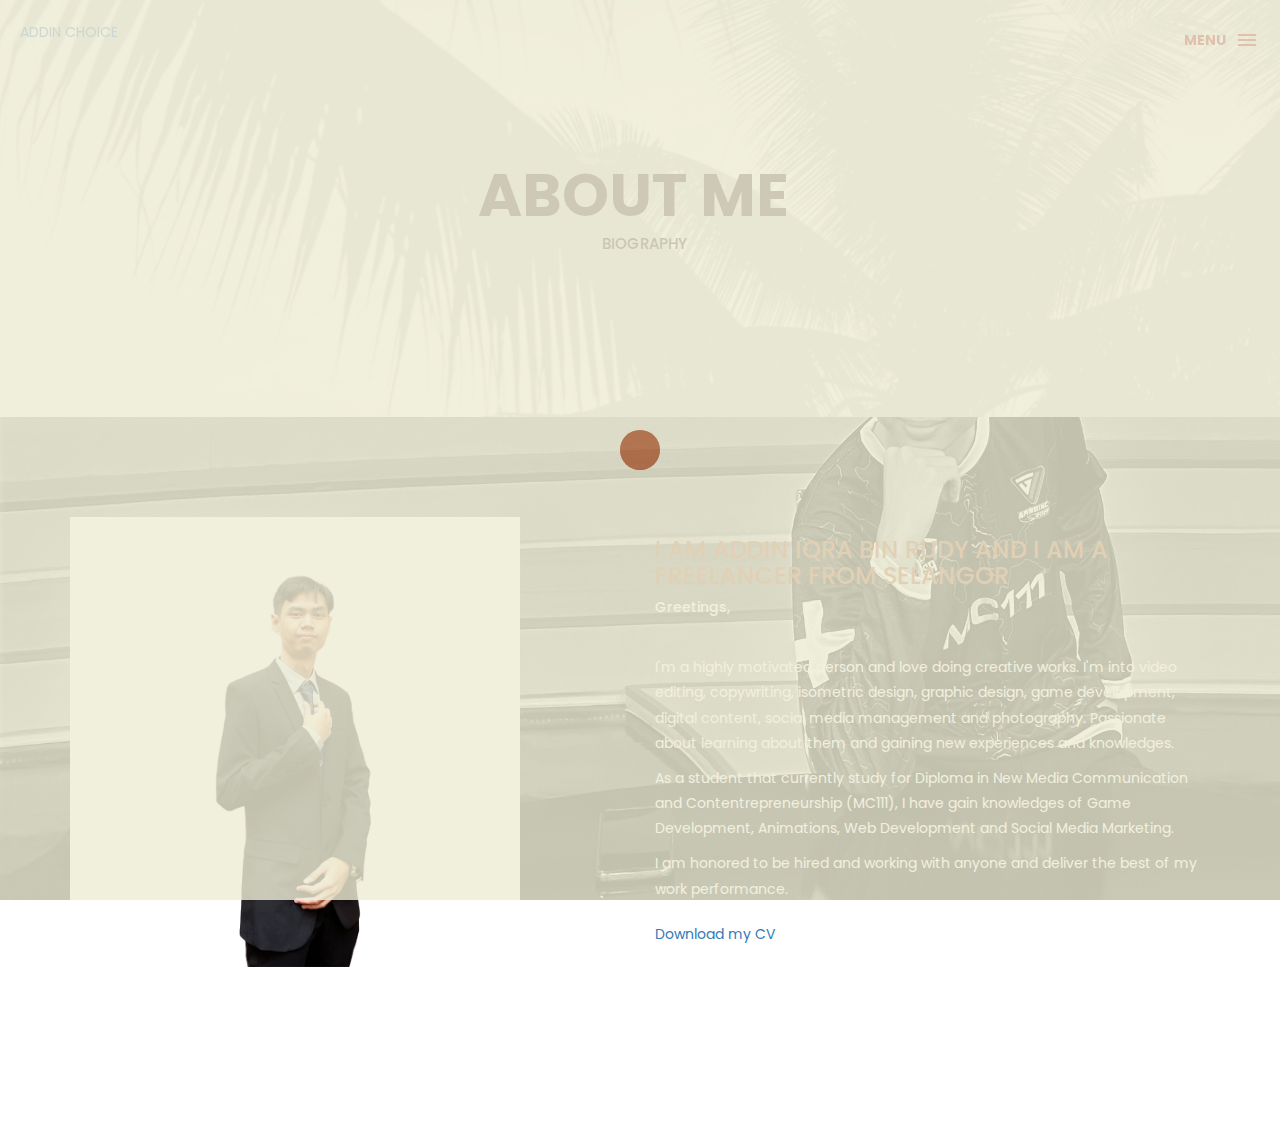
<file: about.html>
<!DOCTYPE html>
<html lang="en">

<head>
    <meta charset="utf-8">
    <meta http-equiv="X-UA-Compatible" content="IE=edge">
    <meta name="viewport" content="width=device-width, initial-scale=1">
    <!-- The above 3 meta tags *must* come first in the head; any other head content must come *after* these tags -->
    <title>Box personal portfolio Template</title>
    <link rel="icon" href="img/fav.png" type="image/x-icon">

    <!-- Bootstrap -->
    <link href="css/bootstrap.min.css" rel="stylesheet">
    <link href="ionicons/css/ionicons.min.css" rel="stylesheet">

    <!-- main css -->
    <link href="css/style.css" rel="stylesheet">


    <!-- modernizr -->
    <script src="js/modernizr.js"></script>

    <!-- HTML5 shim and Respond.js for IE8 support of HTML5 elements and media queries -->
    <!-- WARNING: Respond.js doesn't work if you view the page via file:// -->
    <!--[if lt IE 9]>
      <script src="https://oss.maxcdn.com/html5shiv/3.7.2/html5shiv.min.js"></script>
      <script src="https://oss.maxcdn.com/respond/1.4.2/respond.min.js"></script>
    <![endif]-->
</head>

<body>

    <!-- Preloader -->
    <div id="preloader">
        <div class="pre-container">
            <div class="spinner">
                <div class="double-bounce1"></div>
                <div class="double-bounce2"></div>
            </div>
        </div>
    </div>
    <!-- end Preloader -->

    <div class="container-fluid"> 
       <!-- box-header -->
        <header class="box-header">
            <div class="box-logo">
                <a href="index.html">ADDIN CHOICE</a>
            </div>
            <!-- box-nav -->
            <a class="box-primary-nav-trigger" href="#0">
                <span class="box-menu-text">Menu</span><span class="box-menu-icon"></span>
            </a>
        </header>
        <!-- end box-header -->
        
        <!-- nav -->
        <nav>
            <ul class="box-primary-nav">
                <li class="box-label">MENU</li>
                
                <li><a href="index.html">HOME</a></li>
                <li><a href="about.html">ABOUT</a> <i class="ion-ios-circle-filled color"></i></li>
                <li><a href="services.html">EXPERIENCE</a></li>
                <li><a href="portfolio.html">PORTFOLIO</a></li>
                <li><a href="contact.html">CONTACT ME</a></li>

                
          </ul>
        </nav>
        <!-- end nav -->  
    </div>
    
    <!-- Top bar -->
<div class="top-bar">
        <h1>ABOUT ME&nbsp;</h1>
        <p><a href="#">&nbsp;</a> BIOGRAPHY</p>
    </div>
    <!-- end Top bar -->
    
    <!-- Main container -->
    <div class="container main-container clearfix"> 
        <div class="col-md-6">
            <img src="addin.JPG" alt height="450px" width="450px"> 
      </div>
        <div class="col-md-6">
           <h3 class="uppercase">I AM ADDIN IQRA BIN RUDY AND I AM A FREELANCER FROM SELANGOR</h3>
           <h5>Greetings,</h5>
           <div class="h-30"></div>
            <p> I'm a highly motivated person and love doing creative works. I'm into video editing, copywriting, isometric design, graphic design, game development, digital content, social media management and photography. Passionate about learning about them and gaining new experiences and knowledges.</p>
			
			<p>As a student that currently study for Diploma in New Media Communication and Contentrepreneurship (MC111), I have gain knowledges of Game Development, Animations, Web Development and Social Media Marketing.</p>

            <p>I am honored to be hired and working with anyone and deliver the best of my work performance. </p>
            <div class="h-10"></div>
           
			<a href="Copy of Grey Clean CV Resume Photo (2).pdf">Download my CV</a>
           
			

        </div> 
</div>
    <!-- end Main container -->


    <!-- footer -->
    <footer>
        <div class="container-fluid">
            
        </div>
    </footer>
    <!-- end footer -->
    
    <!-- back to top -->
    <a href="#0" class="cd-top"><i class="ion-android-arrow-up"></i></a>
    <!-- end back to top -->



    <!-- jQuery -->
    <script src="js/jquery-2.1.1.js"></script>
    <!--  plugins -->
    <script src="js/bootstrap.min.js"></script>
    <script src="js/menu.js"></script>
    <script src="js/animated-headline.js"></script>
    <script src="js/isotope.pkgd.min.js"></script>


    <!--  custom script -->
    <script src="js/custom.js"></script>

</body>

</html>
</file>
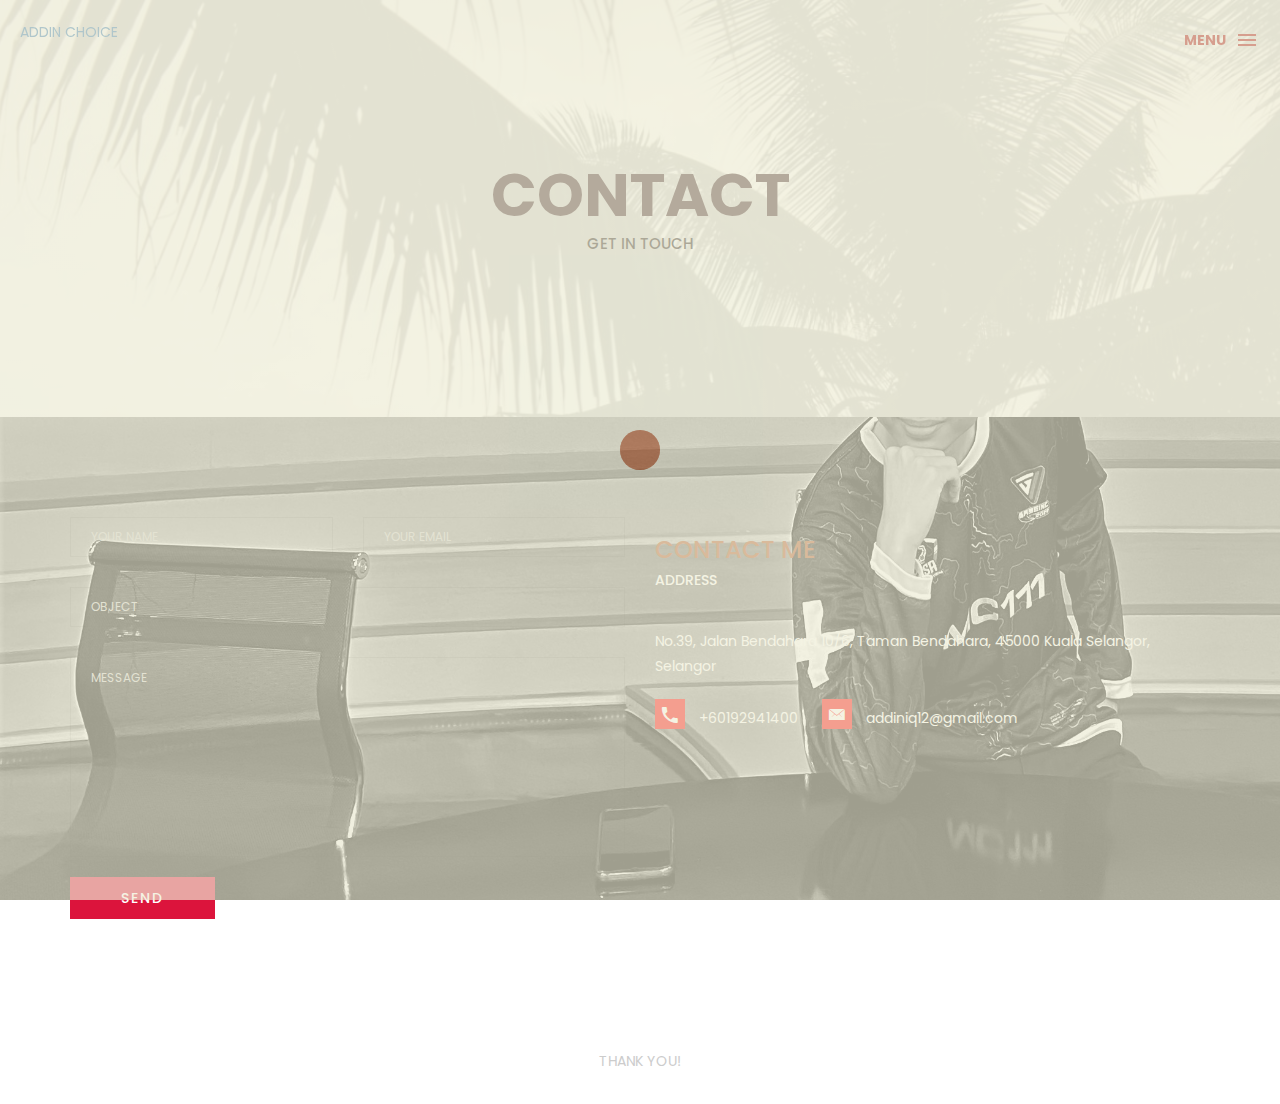
<file: contact.html>
<!DOCTYPE html>
<html lang="en">

<head>
    <meta charset="utf-8">
    <meta http-equiv="X-UA-Compatible" content="IE=edge">
    <meta name="viewport" content="width=device-width, initial-scale=1">
    <!-- The above 3 meta tags *must* come first in the head; any other head content must come *after* these tags -->
    <title>Box personal portfolio Template</title>

    <!-- Bootstrap -->
    <link href="css/bootstrap.min.css" rel="stylesheet">
    <link href="ionicons/css/ionicons.min.css" rel="stylesheet">
    <link rel="icon" href="img/fav.png" type="image/x-icon">

    <!-- main css -->
    <link href="css/style.css" rel="stylesheet">


    <!-- modernizr -->
    <script src="js/modernizr.js"></script>

    <!-- HTML5 shim and Respond.js for IE8 support of HTML5 elements and media queries -->
    <!-- WARNING: Respond.js doesn't work if you view the page via file:// -->
    <!--[if lt IE 9]>
      <script src="https://oss.maxcdn.com/html5shiv/3.7.2/html5shiv.min.js"></script>
      <script src="https://oss.maxcdn.com/respond/1.4.2/respond.min.js"></script>
    <![endif]-->
</head>

<body>

    <!-- Preloader -->
    <div id="preloader">
        <div class="pre-container">
            <div class="spinner">
                <div class="double-bounce1"></div>
                <div class="double-bounce2"></div>
            </div>
        </div>
    </div>
    <!-- end Preloader -->

    <div class="container-fluid">
        <!-- box-header -->
        <header class="box-header">
            <div class="box-logo">
                <a href="index.html">ADDIN CHOICE</a>
            </div>
            <!-- box-nav -->
            <a class="box-primary-nav-trigger" href="#0">
                <span class="box-menu-text">Menu</span><span class="box-menu-icon"></span>
            </a>
            <!-- box-primary-nav-trigger -->
        </header>
        <!-- end box-header -->

        <!-- nav -->
        <nav>
            <ul class="box-primary-nav">
                <li class="box-label">MENU</li>

                <li><a href="index.html">HOME</a></li>
                <li><a href="about.html">ABOUT</a></li>
                <li><a href="services.html">EXPERIENCE</a></li>
                <li><a href="portfolio.html">PORTFOLIO</a></li>
                <li><a href="contact.html">CONTACT ME</a> <i class="ion-ios-circle-filled color"></i></li>



                <li class="box-label">Follow me</li>

                <li class="box-social"><a href="https://www.facebook.com/addinimanjibrail.comel/"><i class="ion-social-facebook"></i></a> </li>
                <li class="box-social"><a href="https://www.instagram.com/addiniqra/"><i class="ion-social-instagram-outline"></i></a></li>
              
            </ul>
        </nav>
        <!-- end nav -->

    </div>

    <!-- top bar -->
    <div class="top-bar">
        <h1>contacT</h1>
        <p><a href="#"></a>  Get in Touch</p>
    </div>
    <!-- end top bar -->

    <!-- main-container -->
    <div class="container main-container">
        <div class="col-md-6">
            <form action="#" method="post">
                <div class="row">
                    <div class="col-md-6">
                        <div class="input-contact">
                            <input type="text" name="name">
                            <span>your name</span>
                        </div>
                    </div>
                    <div class="col-md-6">
                        <div class="input-contact">
                            <input type="text" name="email">
                            <span>your email</span>
                        </div>
                    </div>
                    <div class="col-md-12">
                        <div class="input-contact">
                            <input type="text" name="object">
                            <span>object</span>
                        </div>
                    </div>
                    <div class="col-md-12">
                        <div class="textarea-contact">
                            <textarea name="message"></textarea>
                            <span>message</span>
                        </div>
                    </div>
                    <div class="col-md-12">
                        <a href="mailto: addiniq12@gmail.com" class="btn btn-box">Send</a>
                    </div>
                </div>
            </form>
        </div>

        <div class="col-md-6">
            <h3 class="text-uppercase">contact me</h3>
            <h5>ADDRESS</h5>
            <div class="h-30"></div>
            <p>No.39,
			Jalan Bendahara 10/6, 
			Taman Bendahara, 
			45000 Kuala Selangor, 
			Selangor </p>
            <div class="contact-info">
                <p><i class="ion-android-call"></i> +60192941400</p>
                <p><i class="ion-ios-email"></i> addiniq12@gmail.com</p>
            </div>
        </div>


    </div>
    <!-- end main-container -->

    <!-- footer -->
    <footer>
        <div class="container-fluid">
            <p class="copyright"> THANK YOU!</p>
        </div>
    </footer>
    <!-- end footer -->

    <!-- back to top -->
    <a href="#0" class="cd-top"><i class="ion-android-arrow-up"></i></a>
    <!-- end back to top -->



    <!-- jQuery -->
    <script src="js/jquery-2.1.1.js"></script>
    <!--  plugins -->
    <script src="js/bootstrap.min.js"></script>
    <script src="js/menu.js"></script>
    <script src="js/animated-headline.js"></script>
    <script src="js/isotope.pkgd.min.js"></script>


    <!--  custom script -->
    <script src="js/custom.js"></script>

</body>

</html>
</file>
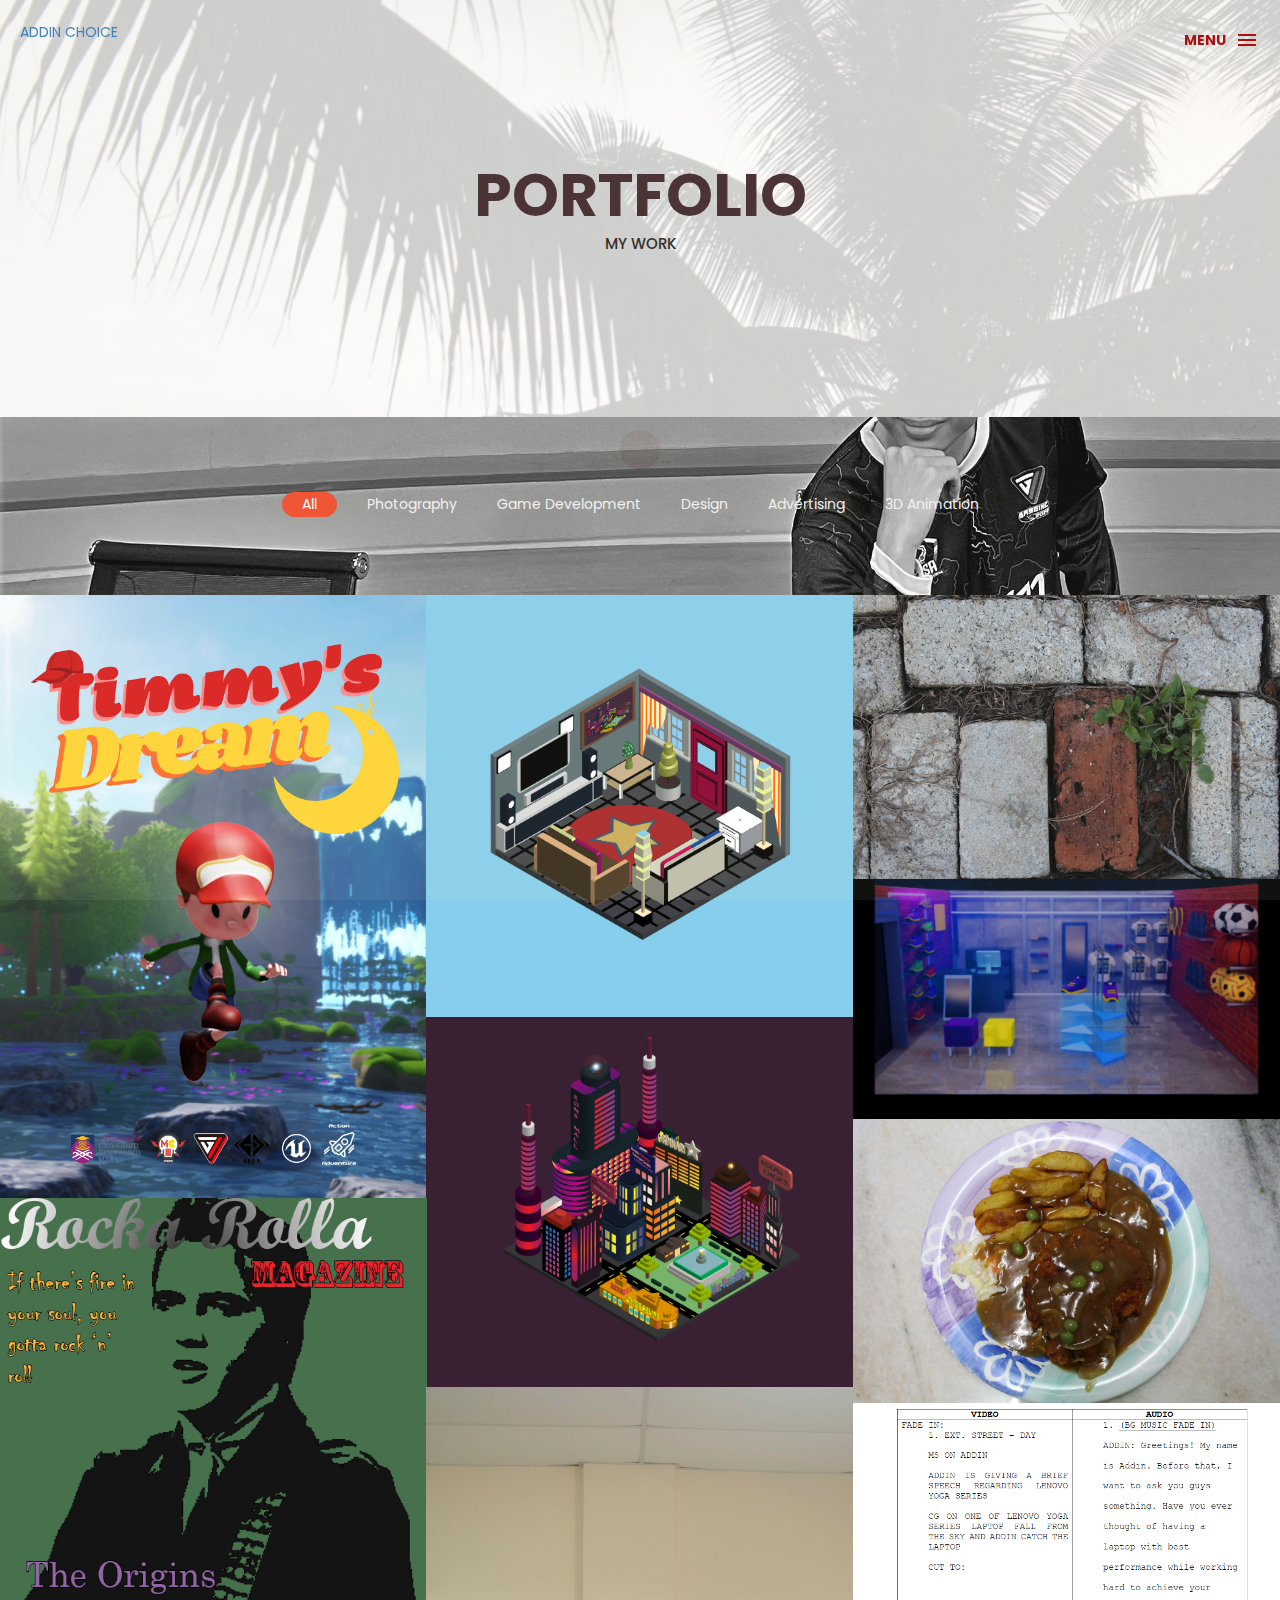
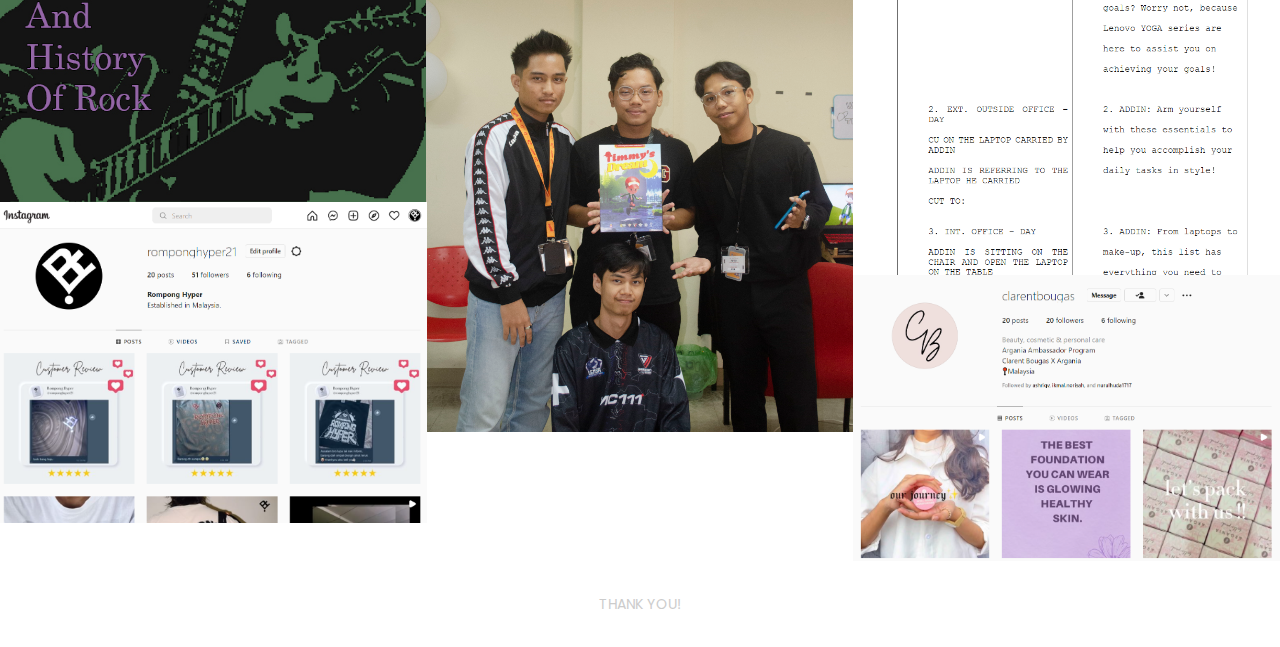
<file: portfolio.html>
<!DOCTYPE html>
<html lang="en">

<head>
    <meta charset="utf-8">
    <meta http-equiv="X-UA-Compatible" content="IE=edge">
    <meta name="viewport" content="width=device-width, initial-scale=1">
    <!-- The above 3 meta tags *must* come first in the head; any other head content must come *after* these tags -->
    <title>Box personal portfolio Template</title>
    <link rel="icon" href="img/fav.png" type="image/x-icon">

    <!-- Bootstrap -->
    <link href="css/bootstrap.min.css" rel="stylesheet">
    <link href="ionicons/css/ionicons.min.css" rel="stylesheet">

    <!-- main css -->
    <link href="css/style.css" rel="stylesheet">


    <!-- modernizr -->
    <script src="js/modernizr.js"></script>

    <!-- HTML5 shim and Respond.js for IE8 support of HTML5 elements and media queries -->
    <!-- WARNING: Respond.js doesn't work if you view the page via file:// -->
    <!--[if lt IE 9]>
      <script src="https://oss.maxcdn.com/html5shiv/3.7.2/html5shiv.min.js"></script>
      <script src="https://oss.maxcdn.com/respond/1.4.2/respond.min.js"></script>
    <![endif]-->
</head>

<body>

    <!-- Preloader -->
    <div id="preloader">
        <div class="pre-container">
            <div class="spinner">
                <div class="double-bounce1"></div>
                <div class="double-bounce2"></div>
            </div>
        </div>
    </div>
    <!-- end Preloader -->

    <div class="container-fluid">
        <!-- box-header -->
        <header class="box-header">
            <div class="box-logo">
                <a href="index.html">ADDIN CHOICE</a>
            </div>
            <!-- box-nav -->
            <a class="box-primary-nav-trigger" href="#0">
                <span class="box-menu-text">Menu</span><span class="box-menu-icon"></span>
            </a>
        </header>
        <!-- end box-header -->

        <!-- nav -->
        <nav>
            <ul class="box-primary-nav">
                <li class="box-label">MENU</li>

                <li><a href="index.html">HOME</a></li>
                <li><a href="about.html">ABOUT</a></li>
                <li><a href="services.html">EXPERIENCE</a></li>
                <li><a href="portfolio.html">PORTFOLIO</a> <i class="ion-ios-circle-filled color"></i></li>
                <li><a href="contact.html">CONTACT ME</a></li>

                <li class="box-label">Follow me</li>

                <li class="box-social"><a href="https://www.facebook.com/addinimanjibrail.comel/"><i class="ion-social-facebook"></i></a></li>
                <li class="box-social"><a href="https://www.instagram.com/addiniqra/"><i class="ion-social-instagram-outline"></i></a></li>
              
            </ul>
        </nav>
        <!-- end nav -->
    </div>

    <!-- top bar -->
    <div class="top-bar">
        <h1>portfolio</h1>
        <p><a href="#">My Work</a> </p>
    </div>
    <!-- end top bar -->

    <!-- main container -->
    <div class="main-container portfolio-inner clearfix">
        <!-- portfolio div -->
        <div class="portfolio-div">
            <div class="portfolio">
                <!-- portfolio_filter -->
                <div class="categories-grid wow fadeInLeft">
                    <nav class="categories text-center">
                        <ul class="portfolio_filter">
                            <li><a href="" class="active" data-filter="*">All</a></li>
                            <li><a href="" data-filter=".photography">Photography</a></li>
                            <li><a href="" data-filter=".logo">Game Development</a></li>
                            <li><a href="" data-filter=".graphics">Design</a></li>
                            <li><a href="" data-filter=".ads">Advertising</a></li>
                            <li><a href="" data-filter=".fashion">3D Animation</a></li>
                        </ul>
                    </nav>
                </div>
                <!-- portfolio_filter -->

                <!-- portfolio_container -->
                <div class="no-padding portfolio_container clearfix">
                    <!-- single work -->
                    <div class="col-md-4 col-sm-6 logo">
                        <a href="Timmy's Dream.mp4" class="portfolio_item">
                            <img src="Timmy's.jpg" alt="image" class="img-responsive" />
                            <div class="portfolio_item_hover">
                                <div class="portfolio-border clearfix">
                                    <div class="item_info">
                                        <span>I'm part of 4Dev team game development and we have developed a game called Timmy's Dream and were nominated as one of Top 5 Best Game Trailer. Click to check the trailer.</span>
                                        <em>Game Development </em>
                                    </div>
                                </div>
                            </div>
                        </a>
                    </div>
                    <!-- end single work -->

                    <!-- single work -->
                    <div class="col-md-4 col-sm-6 graphics">
                        <a href="Addin Iqra Bin Rudy (2020497452) - Isometric Design (LIVING ROOM).jpg" class="portfolio_item">
                            <img src="Addin Iqra Bin Rudy (2020497452) - Isometric Design (LIVING ROOM).jpg" alt="image" class="img-responsive" />
                            <div class="portfolio_item_hover">
                                <div class="portfolio-border clearfix">
                                    <div class="item_info">
                                        <span>One of my Isometric Design for my COM153's assignment. Click for bigger view. </span>
                                        <em>Graphics</em>
                                    </div>
                                </div>
                            </div>
                        </a>
                    </div>
                    <!-- end single work -->

                    <!-- single work -->
                    <div class="col-md-4 col-sm-12 photography">
                        <a href="COM156 INDIVIDUAL PROJECT - PHOTOGRAPHY VIRTUAL SHOWCASE.pdf" class="portfolio_item">
                            <img src="Rule of Thirds 2.CR2 (1).jpg" alt="image" class="img-responsive" />
                            <div class="portfolio_item_hover">
                                <div class="portfolio-border clearfix">
                                    <div class="item_info">
                                        <span>I took this photo for COM156's assignment and called it "The Loss of the Green" and got chosen to be showcased in FKPM KAG Virtual Showcase. Click to check the description of this photo essay.</span>
                                        <em>Photography</em>
                                    </div>
                                </div>
                            </div>
                        </a>
                    </div>
                    <!-- end single work -->

                    <!-- single work -->
                    <div class="col-md-4 col-sm-6 fashion ads">
                        <a href="Untitled.mp4" class="portfolio_item">
                            <img src="Green Colorful Blocks Food and Restaurant Website - Website - Google Chrome 7_1_2022 10_00_13 AM.png" alt="image" class="img-responsive" />
                            <div class="portfolio_item_hover">
                                <div class="portfolio-border clearfix">
                                    <div class="item_info">
                                        <span>An animation work made by me and my team for our NMC201's assignment which is to make a video advertisement about our products. Click to watch our Animation Production. </span>
                                        <em>3D Animation/ Ads</em>
                                    </div>
                                </div>
                            </div>
                        </a>
                    </div>
                    <!-- end single work -->

                    <!-- single work -->
                    <div class="col-md-4 col-sm-6 graphics">
                        <a href="Addin Iqra bin Rudy(2020497452) - Isometric Design.jpg"   class="portfolio_item">
                            <img src="Addin Iqra bin Rudy(2020497452) - Isometric Design.jpg" alt="image" class="img-responsive" />
                            <div class="portfolio_item_hover">
                                <div class="portfolio-border clearfix">
                                    <div class="item_info">
                                        <span>One of my isometric design that got turned into a poster of my other isometric design work. Click for bigger view. </span>
                                        <em>Graphics</em>
                                    </div>
                                </div>
                            </div>
                        </a>
                    </div>
                    <!-- end single work -->

                    <!-- single work -->
                    <div class="col-md-4 col-sm-12 photography ads">
                        <a href="IMG_0044.JPG" class="portfolio_item">
                            <img src="IMG_0044.JPG" alt="image" class="img-responsive" />
                            <div class="portfolio_item_hover">
                                <div class="portfolio-border clearfix">
                                    <div class="item_info">
                                        <span>One of photo I took for Food Review which is part of NMC251's assignment. So tasty! Click for bigger view.
										</span> <em> Photography/Ads </em> </div>
                                </div>
                            </div>
                        </a>
                    </div>
                    <!-- end single work -->

                    <!-- single work -->
                    <div class="col-md-4 col-sm-6 graphics">
                        <a href="COM153 - Magazine Rocka Rolla2.pdf" class="portfolio_item">
                            <img src="COM153 - Magazine Rocka Rolla.jpg" alt="image" class="img-responsive" />
                            <div class="portfolio_item_hover">
                                <div class="portfolio-border clearfix">
                                    <div class="item_info">
                                        <span>One of my assignment for COM153 which is to design a magazine. Click to read the magazine.</span>
                                        <em>Graphics</em>
                                    </div>
                                </div>
                            </div>
                        </a>
                    </div>
                    <!-- end single work -->

                    <!-- single work -->
                    <div class="col-md-4 col-sm-6 logo photography">
                        <a href="IMG_4283.MOV" class="portfolio_item">
                            <img src="IMG_9012.JPG" alt="image" class="img-responsive" />
                            <div class="portfolio_item_hover">
                                <div class="portfolio-border clearfix">
                                    <div class="item_info">
                                        <span>Me and my team, 4Dev. Together, we developed a game called Timmy's Dream and it was a great experience we gained during the development and GameInc22.</span>
                                        <em>Game Development/Photography</em>
                                    </div>
                                </div>
                            </div>
                        </a>
                    </div>
                    <!-- end single work -->

                    <!-- single work -->
                    <div class="col-md-4 col-sm-6 ads">
                        <a href="NMC 151 ADDIN IQRA - SCRIPT WRITING.pdf" class="portfolio_item">
                            <img src="NMC 151 ADDIN IQRA - SCRIPT WRITING.pdf - Foxit Reader 7_30_2022 12_03_53 PM (2).png" alt="image" class="img-responsive" />
                            <div class="portfolio_item_hover">
                                <div class="portfolio-border clearfix">
                                    <div class="item_info">
                                        <span> My script writing that was made for my NMC151's assessment. Click to read the script writing. </span>
                                        <em>Ads</em>
                                    </div>
                                </div>
                            </div>
                        </a>
                    </div>
                    <!-- end single work -->
				
					<!-- single work -->
                    <div class="col-sm-6 ads col-md-4 ads">
                        <a href="https://www.instagram.com/romponghyper21/" class="portfolio_item">
                            <img src="Rompong Hyper (@romponghyper21) • Instagram photos and videos - Google Chrome 8_5_2022 6_11_15 PM (2).png" alt="image" class="img-responsive" />
                            <div class="portfolio_item_hover">
                                <div class="portfolio-border clearfix">
                                    <div class="item_info">
                                        <span> I'm Social Media Manager for RompongHyper21 which is part of COM205's assignment. Click to see the pages.  </span>
                                        <em>Ads</em>
                                    </div>
                                </div>
                            </div>
                        </a>
                    </div>
                    <!-- end single work -->
					
					<!-- single work -->
                    <div class="col-sm-6 ads col-md-4 ads">
                        <a href="https://www.instagram.com/clarentbougas/" class="portfolio_item">
                            <img src="@clarentbougas • Instagram photos and videos - Google Chrome 8_5_2022 8_08_51 PM (2).png" alt="image" class="img-responsive" />
                            <div class="portfolio_item_hover">
                                <div class="portfolio-border clearfix">
                                    <div class="item_info">
                                        <span> I'm Content Creator for Clarent Bougas as part of NMC251's assignment in collaboration with Argania Ambassador Program. Click to see the pages.  </span>
                                        <em>Ads</em>
                                    </div>
                                </div>
                            </div>
                        </a>
                    </div>
                    <!-- end single work -->
					
                </div>
                <!-- end portfolio_container -->
            </div>
            <!-- portfolio -->
        </div>
        <!-- end portfolio div -->
    </div>
    <!-- end main container -->


    <!-- footer -->
    <footer>
        <div class="container-fluid">
            <p class="copyright"> THANK YOU!</p>
        </div>
    </footer>
    <!-- end footer -->

    <!-- back to top -->
    <a href="#0" class="cd-top"><i class="ion-android-arrow-up"></i></a>
    <!-- end back to top -->




    <!-- jQuery -->
    <script src="js/jquery-2.1.1.js"></script>
    <!--  plugins -->
    <script src="js/bootstrap.min.js"></script>
    <script src="js/menu.js"></script>
    <script src="js/animated-headline.js"></script>
    <script src="js/isotope.pkgd.min.js"></script>


    <!--  custom script -->
    <script src="js/custom.js"></script>

</body>

</html>
</file>
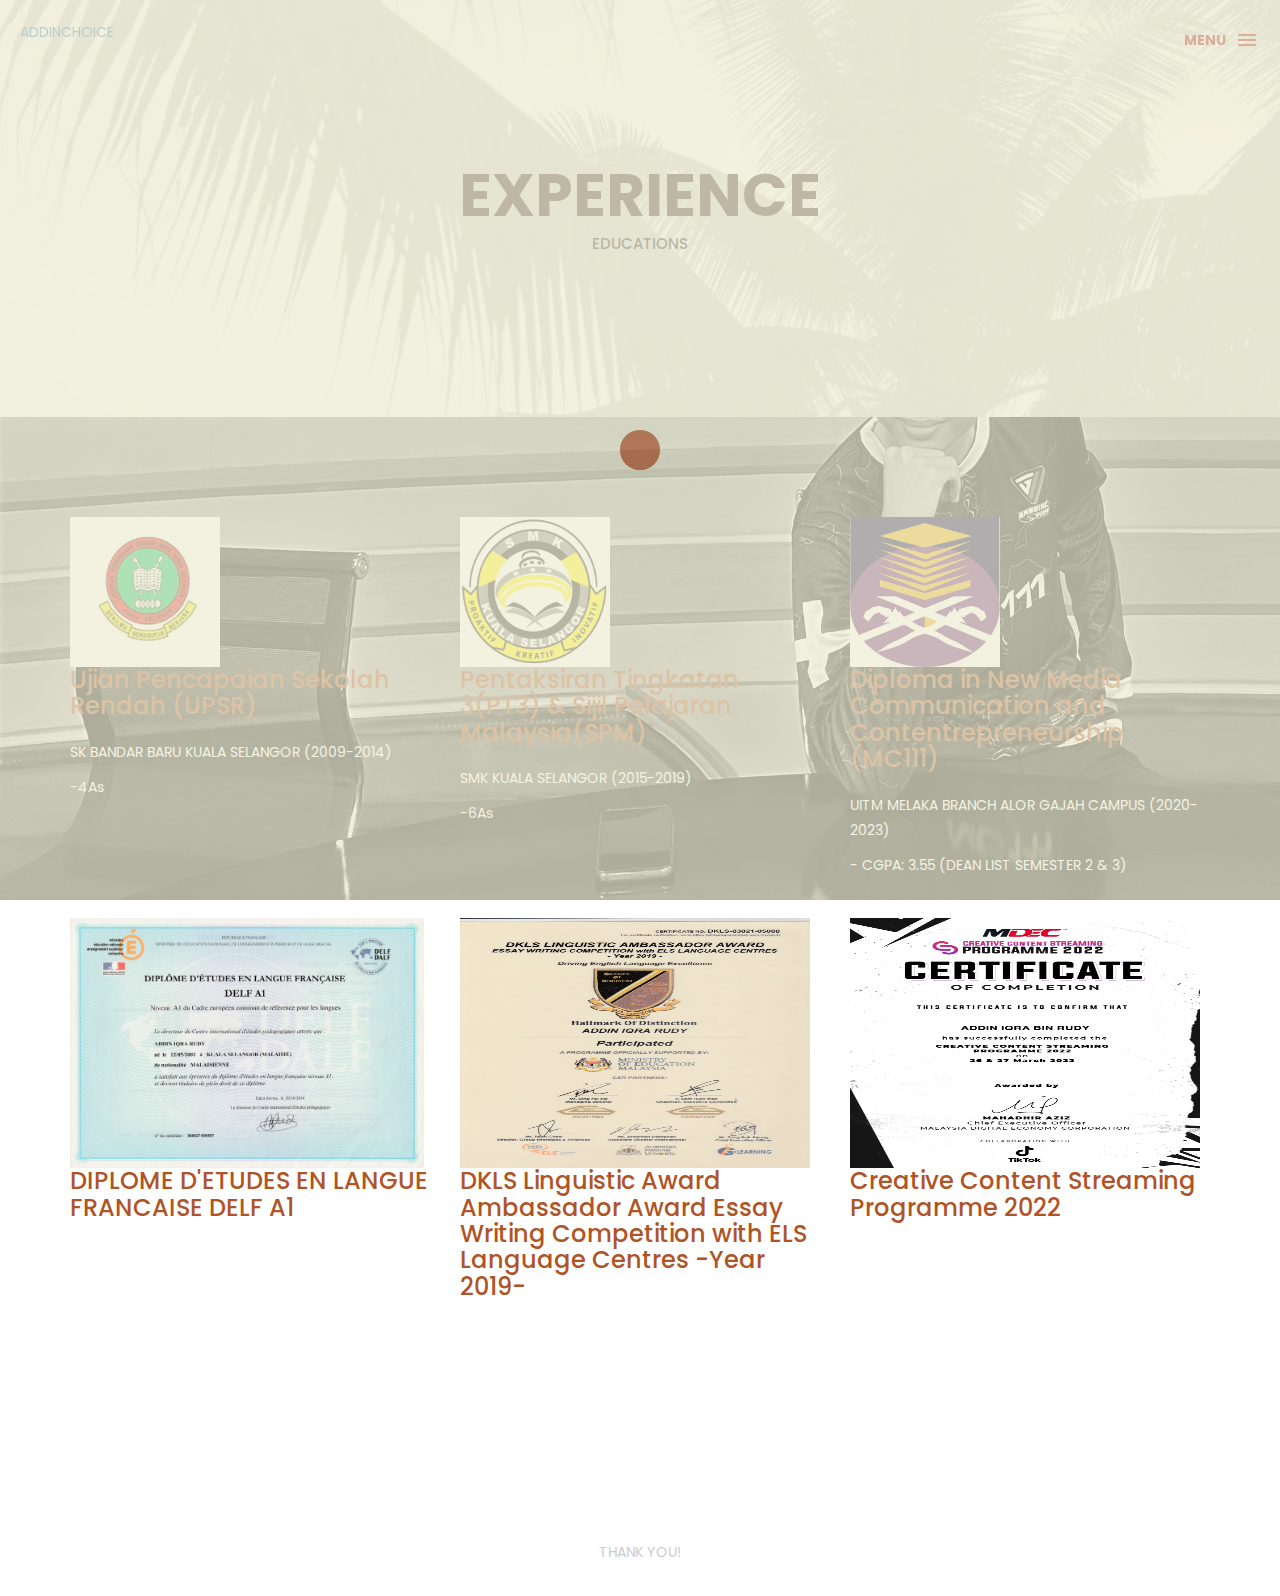
<file: services.html>
<!DOCTYPE html>
<html lang="en">

<head>
    <meta charset="utf-8">
    <meta http-equiv="X-UA-Compatible" content="IE=edge">
    <meta name="viewport" content="width=device-width, initial-scale=1">
    <!-- The above 3 meta tags *must* come first in the head; any other head content must come *after* these tags -->
    <title>Box personal portfolio Template</title>
    <link rel="icon" href="img/fav.png" type="image/x-icon">

    <!-- Bootstrap -->
    <link href="css/bootstrap.min.css" rel="stylesheet">
    <link href="ionicons/css/ionicons.min.css" rel="stylesheet">

    <!-- main css -->
    <link href="css/style.css" rel="stylesheet">


    <!-- modernizr -->
    <script src="js/modernizr.js"></script>

    <!-- HTML5 shim and Respond.js for IE8 support of HTML5 elements and media queries -->
    <!-- WARNING: Respond.js doesn't work if you view the page via file:// -->
    <!--[if lt IE 9]>
      <script src="https://oss.maxcdn.com/html5shiv/3.7.2/html5shiv.min.js"></script>
      <script src="https://oss.maxcdn.com/respond/1.4.2/respond.min.js"></script>
    <![endif]-->
</head>

<body>

    <!-- Preloader -->
    <div id="preloader">
        <div class="pre-container">
            <div class="spinner">
                <div class="double-bounce1"></div>
                <div class="double-bounce2"></div>
            </div>
        </div>
    </div>
    <!-- end Preloader -->

    <div class="container-fluid">
        <!-- box header -->
        <header class="box-header">
            <div class="box-logo">
                <a href="index.html">ADDINCHOICE</a>
            </div>
            <!-- box-nav -->
            <a class="box-primary-nav-trigger" href="#0">
                <span class="box-menu-text">Menu</span><span class="box-menu-icon"></span>
            </a>
            <!-- box-primary-nav-trigger -->
        </header>
        <!-- end box header -->

        <!-- nav -->
        <nav>
            <ul class="box-primary-nav">
                <li class="box-label">MENU</li>

                <li><a href="index.html">HOME</a></li>
                <li><a href="about.html">ABOUT</a></li>
                <li><a href="services.html">EXPERIENCE</a> <i class="ion-ios-circle-filled color"></i></li>
                <li><a href="portfolio.html">PORTFOLIO</a></li>
                <li><a href="contact.html">CONTACT ME</a></li>



                <li class="box-label">Follow me</li>

                <li class="box-social"><a href="https://www.facebook.com/addinimanjibrail.comel/"><i class="ion-social-facebook"></i></a></li>
                <li class="box-social"><a href="https://www.instagram.com/addiniqra/"><i class="ion-social-instagram-outline"></i></a></li>
               
            </ul>
        </nav>
        <!-- end nav -->
    </div>

    <!-- top bar -->
    <div class="top-bar">
        <h1>EXPERIENCE</h1>
        <p>EDUCATIONS</p>
    </div>
    <!-- end top bar -->

    <div class="container main-container">
        <div class="clearfix">

            <!-- service-box -->
            <div class="col-md-4 service-box">
                <img src="12801688_10153210350416362_682039433052031687_n.jpg" alt height="150px" width="150px">
              <h3>Ujian Pencapaian Sekolah Rendah (UPSR)</h3>
                <div class="h-10"></div>
              <p>SK BANDAR BARU KUALA SELANGOR (2009-2014) </p>
                <p>-4As&nbsp;</p>
            </div>
            <!-- end service-box -->

            <!-- service-box -->
            <div class="col-md-4 service-box">
                <img src="as2.jpg" alt height="150px" width="150px">
                <h3>Pentaksiran Tingkatan 3(PT3) &amp; Sijil Pelajaran Malaysia(SPM)</h3>
                <div class="h-10"></div>
              <p>SMK KUALA SELANGOR (2015-2019) </p>
                <p>-6As&nbsp;</p>
            </div>
            <!-- end service-box -->

            <!-- service-box -->
            <div class="col-md-4  service-box">
                <img src="184358_186219344749993_6336367_n.jpg" alt height="150px" width="150px">
                <h3>Diploma in New Media Communication and Contentrepreneurship (MC111)</h3>
                <div class="h-10"></div>
              <p>UITM MELAKA BRANCH ALOR GAJAH CAMPUS (2020-2023) </p>
                <p>- CGPA: 3.55 (DEAN LIST SEMESTER 2 &amp; 3)&nbsp;</p>
            </div>
            <!-- end service-box -->

            <!-- service-box -->
            <div class="col-md-4  service-box">
                <img src="IMG_20201006_0033_page-0001 (2).jpg" alt height="250px" width="354px">
                <h3>DIPLOME D'ETUDES EN LANGUE FRANCAISE DELF A1</h3>
                <div class="h-10"></div>
                <p>-Took at SMK Kuala Selangor (2015-2016)&nbsp; </p>
				
            </div>
            <!-- end service-box -->

            <!-- service-box -->
            <div class="col-md-4  service-box">
                <img src="IMG_20201006_0035_page-0001.jpg" alt height="250px" width="350px">
                <h3>DKLS Linguistic Award Ambassador Award Essay Writing Competition with ELS Language Centres -Year 2019- &nbsp; &nbsp;</h3>
                <div class="h-10"></div>
                <p>-Participant and also reached Top 20 in ranking&nbsp; &nbsp;(2019)&nbsp; </p>
            </div>
            <!-- end service-box -->

            <!-- service-box -->
            <div class="col-md-4  service-box">
                <img src="ADDIN IQRA BIN RUDY_page-0001.jpg" alt height="250px" width="350px">
                <h3>Creative Content Streaming Programme 2022</h3>
                <div class="h-10"></div>
                <p>-MDEC Online(2022)</p>
            </div>
            <!-- end service-box -->

        </div>
    </div>


    <!-- footer -->
    <footer>
        <div class="container-fluid">
            <p class="copyright">THANK YOU!</p>
        </div>
    </footer>
    <!-- end footer -->

    <!-- back to top -->
    <a href="#0" class="cd-top"><i class="ion-android-arrow-up"></i></a>
    <!-- end back to top -->



    <!-- jQuery -->
    <script src="js/jquery-2.1.1.js"></script>
    <!--  plugins -->
    <script src="js/bootstrap.min.js"></script>
    <script src="js/menu.js"></script>
    <script src="js/animated-headline.js"></script>
    <script src="js/isotope.pkgd.min.js"></script>


    <!--  custom script -->
    <script src="js/custom.js"></script>

</body>

</html>
</file>
<file: css/style.css>
/*
* Box Theme
* Created by : Ahmed Eissa
* website : www.ahmedessa.net
* behance : https://www.behance.net/3essa
*/


/* Table of Content
==================================================
	- Google fonts & font family -
	- General -
    - typography -
    - Preloader -
	- Header -
    - box intro section -
    - Portfoilo section -
    - Footer -
    - About page -
    - Services page -
    - contact page -
    - Portfolio single page -
    - Responsive media queries -
*/


/* Google fonts & font family
==================================================*/

@import url(https://fonts.googleapis.com/css?family=Poppins:400,500,600,700);

/* General
==================================================*/

html,
body {
    height: 100%;
    font-family: 'Poppins', sans-serif;
    line-height: 1.8;
    color: #ffffff
}

.no-padding {
    padding-left: 0;
    padding-right: 0;
}

.no-padding [class^="col-"] {
    padding-left: 0;
    padding-right: 0;
}

.main-container {
    padding: 100px 0;
}

.center {
    text-align: center;
}
body {
    background-image: url("../BACKGROUNDIMAGEHOME.JPG");
    background-repeat: no-repeat;
    background-attachment: fixed;
    background-size: cover;
    color: #FFFFFF;
}
a {
    -webkit-transition: all .3s;
    transition: all .3s
}

.uppercase {
    text-transform: uppercase;
}

.h-30 {
    height: 30px
}

.h-10 {
    height: 10px
}

.color {
    color: #FF0000;
    font-size: 11px;
}


/* typography
==================================================*/

h1 {
    color: #e8c660;
    font-size: 60px;
    text-transform: uppercase;
}

h3 {
    color: #af5427;
}

h5 {
    color: #FFFFFF;
}


/* preloader
==================================================*/

#preloader {
    position: fixed;
    top: 0;
    left: 0;
    right: 0;
    bottom: 0;
    background-color: #EEEDD5;
    /* change if the mask should be a color other than white */
    z-index: 1000;
    /* makes sure it stays on top */
}

.pre-container {
    position: absolute;
    left: 50%;
    top: 50%;
    bottom: auto;
    right: auto;
    -webkit-transform: translateX(-50%) translateY(-50%);
    transform: translateX(-50%) translateY(-50%);
    text-align: center;
}

.spinner {
    width: 40px;
    height: 40px;
    position: relative;
    margin: 100px auto;
}

.double-bounce1,
.double-bounce2 {
    width: 100%;
    height: 100%;
    border-radius: 50%;
    background-color: #af5427;
    opacity: 0.6;
    position: absolute;
    top: 0;
    left: 0;
    -webkit-animation: bounce 2.0s infinite ease-in-out;
    animation: bounce 2.0s infinite ease-in-out;
}

.double-bounce2 {
    -webkit-animation-delay: -1.0s;
    animation-delay: -1.0s;
}

@-webkit-keyframes bounce {
    0%,
    100% {
     
    }
    50% {
       
    }
}

@keyframes bounce {
    0%,
    100% {
        transform: scale(0.0);
      
    }
    50% {
        transform: scale(1.0);
   
    }
}


/* headr
==================================================*/

.box-header {
    position: absolute;
    top: 0;
    left: 0;
    background: rgba(255, 255, 255, 0.95);
    height: 50px;
    width: 100%;
    z-index: 3;
    box-shadow: 0 1px 2px rgba(0, 0, 0, 0.3);
    -webkit-font-smoothing: antialiased;
    -moz-osx-font-smoothing: grayscale;
}

.box-header {
    height: 80px;
    background: transparent;
    box-shadow: none;
}

.box-header {
    -webkit-transition: background-color 0.3s;
    transition: background-color 0.3s;
    -webkit-transform: translate3d(0, 0, 0);
    transform: translate3d(0, 0, 0);
    -webkit-backface-visibility: hidden;
    backface-visibility: hidden;
}

.box-header.is-fixed {
    position: fixed;
    top: -80px;
    background-color: rgba(255, 255, 255, 0.96);
    -webkit-transition: -webkit-transform 0.3s;
    transition: -webkit-transform 0.3s;
    transition: transform 0.3s;
    transition: transform 0.3s, -webkit-transform 0.3s;
}

.box-header.is-visible {
    -webkit-transform: translate3d(0, 100%, 0);
    transform: translate3d(0, 100%, 0);
}

.box-header.menu-is-open {
    background-color: rgba(255, 255, 255, 0.96);
}

.box-logo {
    display: block;
    padding: 20px;
}

.box-primary-nav-trigger {
    position: absolute;
    right: 0;
    top: 0;
    height: 100%;
    width: 50px;
    background-color: #fff;
}

.box-primary-nav-trigger .box-menu-text {
    color: 	#A50000;
    text-transform: uppercase;
    font-weight: 700;
    display: none;
}

.box-primary-nav-trigger .box-menu-icon {
    display: inline-block;
    position: absolute;
    left: 50%;
    top: 50%;
    bottom: auto;
    right: auto;
    -webkit-transform: translateX(-50%) translateY(-50%);
    transform: translateX(-50%) translateY(-50%);
    width: 18px;
    height: 2px;
    background-color: 	#A50000;
    -webkit-transition: background-color 0.3s;
    transition: background-color 0.3s;
    list-style: none;
}

.box-primary-nav-trigger .box-menu-icon::before,
.box-primary-nav-trigger .box-menu-icon:after {
    content: '';
    width: 100%;
    height: 100%;
    position: absolute;
    background-color: 	#A50000;
    right: 0;
    -webkit-transition: -webkit-transform .3s, top .3s, background-color 0s;
    -webkit-transition: top .3s, background-color 0s, -webkit-transform .3s;
    transition: top .3s, background-color 0s, -webkit-transform .3s;
    transition: transform .3s, top .3s, background-color 0s;
    transition: transform .3s, top .3s, background-color 0s, -webkit-transform .3s;
}

.box-primary-nav-trigger .box-menu-icon::before {
    top: -5px;
}

.box-primary-nav-trigger .box-menu-icon::after {
    top: 5px;
}

.box-primary-nav-trigger .box-menu-icon.is-clicked {
    background-color: rgba(255, 255, 255, 0);
}

.box-primary-nav-trigger .box-menu-icon.is-clicked::before,
.box-primary-nav-trigger .box-menu-icon.is-clicked::after {
    background-color: 393939;
}

.box-primary-nav-trigger .box-menu-icon.is-clicked::before {
    top: 0;
    -webkit-transform: rotate(135deg);
    transform: rotate(135deg);
}

.box-primary-nav-trigger .box-menu-icon.is-clicked::after {
    top: 0;
    -webkit-transform: rotate(225deg);
    transform: rotate(225deg);
}

.box-primary-nav-trigger {
    width: 100px;
    padding-left: 1em;
    background-color: transparent;
    height: 30px;
    line-height: 30px;
    right: 10px;
    top: 50%;
    bottom: auto;
    -webkit-transform: translateY(-50%);
    transform: translateY(-50%);
}

.box-primary-nav-trigger .box-menu-text {
    display: inline-block;
}

.box-primary-nav-trigger .box-menu-icon {
    left: auto;
    right: 1em;
    -webkit-transform: translateX(0) translateY(-50%);
    transform: translateX(0) translateY(-50%);
}

.box-primary-nav {
    position: fixed;
    left: 0;
    top: 0;
    height: 100%;
    width: 100%;
    background: rgba(0, 0, 0, 0.96);
    z-index: 2;
    text-align: center;
    padding: 50px 0;
    -webkit-backface-visibility: hidden;
    backface-visibility: hidden;
    overflow: auto;
    -webkit-overflow-scrolling: touch;
    -webkit-transform: translateY(-100%);
    transform: translateY(-100%);
    -webkit-transition-property: -webkit-transform;
    transition-property: -webkit-transform;
    transition-property: transform;
    transition-property: transform, -webkit-transform;
    -webkit-transition-duration: 0.4s;
    transition-duration: 0.4s;
    list-style: none;
}

.box-primary-nav li {
    font-size: 22px;
    font-size: 1.375rem;
    font-weight: 300;
    -webkit-font-smoothing: antialiased;
    -moz-osx-font-smoothing: grayscale;
    margin: .2em 0;
    text-transform: capitalize;
}

.box-primary-nav a {
    display: inline-block;
    padding: .4em 1em;
    border-radius: 0.25em;
    -webkit-transition: all 0.2s;
    transition: all 0.2s;
    color: #fff;
    text-decoration: none;
    font-weight: bold;
}
.box-primary-nav a:focus {
    outline: none;
}

.no-touch .box-primary-nav a:hover {
    text-decoration: none;
    color: #ddd;
}

.box-primary-nav .box-label {
    color: #FFFFFF;
    text-transform: uppercase;
    font-weight: 700;
    font-size: 17px;
    margin: 2.4em 0 .8em;
}

.box-primary-nav .box-social {
    display: inline-block;
    margin: 10px .4em;
}

.box-primary-nav .box-social a {
    width: 30px;
    height: 30px;
    padding: 0;
    font-size: 30px
}

.box-primary-nav.is-visible {
    -webkit-transform: translateY(0);
    transform: translateY(0);
}

.box-primary-nav {
    padding: 150px 0 0;
}

.box-primary-nav li {
    font-size: 18px;
}


/* box-intro
==================================================*/

.box-intro {
    text-align: center;
    display: table;
    height: 100vh;
    width: 100%;
}

.box-intro .table-cell {
    display: table-cell;
    vertical-align: middle;
}

.box-intro em {
    font-style: normal;
    text-transform: uppercase
}

b i:last-child {
    color: #ffbf00 !important;
}

.box-intro h5 {
    letter-spacing: 4px;
    text-transform: uppercase;
    color: #997570;
    line-height: 1.7
}


/* mouse effect */

.mouse {
    position: absolute;
    width: 22px;
    height: 42px;
    bottom: 40px;
    left: 50%;
    margin-left: -12px;
    border-radius: 15px;
    border: 2px solid #997570;
    -webkit-animation: intro 1s;
    animation: intro 1s;
}

.scroll {
    display: block;
    width: 3px;
    height: 3px;
    margin: 6px auto;
    border-radius: 4px;
    background: #888;
    -webkit-animation: finger 2s infinite;
    animation: finger 2s infinite;
}

@-webkit-keyframes intro {
    0% {
        opacity: 0;
        -webkit-transform: translateY(40px);
        transform: translateY(40px);
    }
    100% {
        opacity: 1;
        -webkit-transform: translateY(0);
        transform: translateY(0);
    }
}

@keyframes intro {
    0% {
        opacity: 0;
        -webkit-transform: translateY(40px);
        transform: translateY(40px);
    }
    100% {
        opacity: 1;
        -webkit-transform: translateY(0);
        transform: translateY(0);
    }
}

@-webkit-keyframes finger {
    0% {
        opacity: 1;
    }
    100% {
        opacity: 0;
        -webkit-transform: translateY(20px);
        transform: translateY(20px);
    }
}

@keyframes finger {
    0% {
        opacity: 1;
    }
    100% {
        opacity: 0;
        -webkit-transform: translateY(20px);
        transform: translateY(20px);
    }
}


/* text rotate */

.box-headline {
    font-size: 130px;
    line-height: 1.0;
}

.box-words-wrapper {
    display: inline-block;
    position: relative;
}

.box-words-wrapper b {
    display: inline-block;
    position: absolute;
    white-space: nowrap;
    left: 0;
    top: 0;
}

.box-words-wrapper b.is-visible {
    position: relative;
}

.no-js .box-words-wrapper b {
    opacity: 0;
}

.no-js .box-words-wrapper b.is-visible {
    opacity: 1;
}

.box-headline.rotate-2 .box-words-wrapper {
    -webkit-perspective: 300px;
    perspective: 300px;
}

.box-headline.rotate-2 i,
.box-headline.rotate-2 em {
    display: inline-block;
    -webkit-backface-visibility: hidden;
    backface-visibility: hidden;
}

.box-headline.rotate-2 b {
    opacity: 0;
}

.box-headline.rotate-2 i {
    -webkit-transform-style: preserve-3d;
    transform-style: preserve-3d;
    -webkit-transform: translateZ(-20px) rotateX(90deg);
    transform: translateZ(-20px) rotateX(90deg);
    opacity: 0;
}

.is-visible .box-headline.rotate-2 i {
    opacity: 1;
}

.box-headline.rotate-2 i.in {
    -webkit-animation: box-rotate-2-in 0.4s forwards;
    animation: box-rotate-2-in 0.4s forwards;
}

.box-headline.rotate-2 i.out {
    -webkit-animation: box-rotate-2-out 0.4s forwards;
    animation: box-rotate-2-out 0.4s forwards;
}

.box-headline.rotate-2 em {
    -webkit-transform: translateZ(20px);
    transform: translateZ(20px);
}

.no-csstransitions .box-headline.rotate-2 i {
    -webkit-transform: rotateX(0deg);
    transform: rotateX(0deg);
    opacity: 0;
}

.no-csstransitions .box-headline.rotate-2 i em {
    -webkit-transform: scale(1);
    transform: scale(1);
}

.no-csstransitions .box-headline.rotate-2 .is-visible i {
    opacity: 1;
}

@-webkit-keyframes box-rotate-2-in {
    0% {
        opacity: 0;

    }
    60% {
        opacity: 1;
    
    }
    100% {
        opacity: 1;
      
    }
}

@keyframes box-rotate-2-in {
    0% {
        opacity: 0;
        -webkit-transform: translateZ(-20px) rotateX(90deg);
        transform: translateZ(-20px) rotateX(90deg);
    }
    60% {
        opacity: 1;
        -webkit-transform: translateZ(-20px) rotateX(-10deg);
        transform: translateZ(-20px) rotateX(-10deg);
    }
    100% {
        opacity: 1;
        -webkit-transform: translateZ(-20px) rotateX(0deg);
        transform: translateZ(-20px) rotateX(0deg);
    }
}

@-webkit-keyframes box-rotate-2-out {
    0% {
        opacity: 1;
      
    }
    60% {
        opacity: 0;
     
    }
    100% {
        opacity: 0;
     
    }
}

@keyframes box-rotate-2-out {
    0% {
        opacity: 1;
        -webkit-transform: translateZ(-20px) rotateX(0);
        transform: translateZ(-20px) rotateX(0);
    }
    60% {
        opacity: 0;
        -webkit-transform: translateZ(-20px) rotateX(-100deg);
        transform: translateZ(-20px) rotateX(-100deg);
    }
    100% {
        opacity: 0;
        -webkit-transform: translateZ(-20px) rotateX(-90deg);
        transform: translateZ(-20px) rotateX(-90deg);
    }
}


/* portfolio section
==================================================*/

.portfolio .categories-grid span {
    font-size: 30px;
    margin-bottom: 30px;
    display: inline-block;
}

.portfolio .categories-grid .categories ul li {
    list-style: none;
    margin: 20px 0;
}

.portfolio .categories-grid .categories ul li a {
    display: inline-block;
    color: #F2F2F2;
    padding: 0 10px;
    margin: 0 10px;
    -webkit-transition: all .2s ease-in-out .2s;
    transition: all .2s ease-in-out .2s;
}

.portfolio .categories-grid .categories ul li a:hover,
.portfolio .categories-grid .categories ul li a:focus {
    text-decoration: none;
}

.portfolio .categories-grid .categories ul li a.active {
    margin-left: 0;
    background-color: #EE4B2B;
    padding: 0px 20px;
    color: white;
    border-radius: 25px;
    text-decoration: none;
}

.portfolio_filter {
    padding-left: 0;
}

.portfolio_item {
    position: relative;
    overflow: hidden;
    display: block;
}

.portfolio_item .portfolio_item_hover {
    position: absolute;
    top: 0px;
    left: 0px;
    height: 100%;
    width: 100%;
    background-color: rgba(0, 0, 0, .8);
    -webkit-transform: translate(-100%);
    transform: translate(-100%);
    opacity: 0;
    -webkit-transition: all .2s ease-in-out;
    transition: all .2s ease-in-out;
}

.portfolio_item .portfolio_item_hover .item_info {
    text-align: center;
    position: absolute;
    top: 50%;
    left: 50%;
    -webkit-transform: translate(-50%, -50%);
    transform: translate(-50%, -50%);
    padding: 10px;
    width: 100%;
    font-weight: bold;
}

.portfolio_item .portfolio_item_hover .item_info span {
    display: block;
    color: #F7CAC9;
    font-size: 18px;
    -webkit-transform: translateX(-100px);
    transform: translateX(-100px);
    -webkit-transition: all .2s ease-in-out .2s;
    transition: all .2s ease-in-out .2s;
    opacity: 0;
}

.portfolio_item .portfolio_item_hover .item_info em {
    font-style: normal;
    display: inline-block;
    background-color: #eee2d8;
    padding: 5px 20px;
    border-radius: 25px;
    color: #333;
    margin-top: 10px;
    -webkit-transform: translateX(-100px);
    transform: translateX(-100px);
    -webkit-transition: all .3s ease-in-out .3s;
    transition: all .3s ease-in-out .3s;
    opacity: 0;
    font-size: 10px;
    letter-spacing: 2px;
}

.portfolio_item:hover .portfolio_item_hover {
    opacity: 1;
    -webkit-transform: translateX(0);
    transform: translateX(0);
}

.portfolio_item:hover .item_info em,
.portfolio_item:hover .item_info span {
    opacity: 1;
    -webkit-transform: translateX(0);
    transform: translateX(0);
}

.portfolio .categories-grid .categories ul li {
    float: left;
}

.portfolio .categories-grid .categories ul li a {
    padding: 0 10px;
    -webkit-transition: all .2s ease-in-out .2s;
    transition: all .2s ease-in-out .2s;
}

.portfolio_filter {
    padding-left: 0;
    display: inline-block;
    margin: 0 auto;
    text-align: center;
    margin-bottom: 50px;
}

.portfolio-inner {
    padding-bottom: 0 !important;
    padding-top: 55px;
}


/* footer
==================================================*/

footer {
    padding: 30px 0;
    text-align: center;
    
}
#botnav		 	    { text-align: center; margin: 150px 0px 0px 0px; word-spacing: 120px; }
#botnav a           {  font-size: 20px ; }
.copyright {
    color: #ccc;
    margin-bottom: 0;
}

footer img {
    margin: 0 auto;
}


/* backto top
==================================================*/

.cd-top {
    display: inline-block;
    height: 40px;
    width: 40px;
    position: fixed;
    bottom: 20px;
    line-height: 40px;
    font-size: 20px;
    right: 10px;
    text-align: center;
    color: #fff;
    background: rgba(196,89,59, 0.8);
    visibility: hidden;
    opacity: 0;
    -webkit-transition: opacity .3s 0s, visibility 0s .3s;
    transition: opacity .3s 0s, visibility 0s .3s;
}

.cd-top.cd-is-visible,
.cd-top.cd-fade-out,
.no-touch .cd-top:hover {
    -webkit-transition: opacity .3s 0s, visibility 0s 0s;
    transition: opacity .3s 0s, visibility 0s 0s;
}

.cd-top.cd-is-visible {
    /* the button becomes visible */
    visibility: visible;
    opacity: 1;
}

.cd-top.cd-fade-out {
    opacity: .5;
}

.no-touch .cd-top:hover,
.no-touch .cd-top:focus {
    background-color: #ffbf00;
    opacity: 1;
    color: #fff;
}


/* About page
==================================================*/

.top-bar {
    color: #333;
    padding: 150px 0 150px;
    background: -webkit-linear-gradient( rgba(255, 255, 255, .8), rgba(255, 255, 255, .8)), url("../5354465b-8bbb-4fe9-84b1-60bae5dc7321.jfif");
    background: linear-gradient( rgba(255, 255, 255, .8), rgba(255, 255, 255, .8)), url("../WhatsApp Image 2022-07-29 at 8.42.17 PM.jpeg");
    background-size: cover;
    background-attachment: fixed;
    background-position: center center;
    text-align: center;
}

.top-bar h1 {
    font-size: 60px;
    text-transform: uppercase;
    font-weight: 700;
    color: #40262b;
    line-height: 50px;
}

.top-bar p {
    font-size: 15px;
    text-transform: uppercase;
    font-weight: 500;
    color: #291d1d;
}

.top-bar p a {
    color: #291d1d;
}

.top-bar p a:hover,
.top-bar p a:focus {
    color: #555;
    text-decoration: none;
}

.social-ul {
    list-style: none;
    display: inline-block;
    padding-left: 0;
}

.social-ul li {
    margin: 0 10px;
    float: left;
}

.social-ul li a {
    font-size: 25px;
    color: #555;
    -webkit-transition: all .3s;
    transition: all .3s;
}

.social-ul li a:hover {
    color: #888;
}


/* Services page
==================================================*/

.size-50 {
    font-size: 50px;
}

.service-box {
    margin-bottom: 30px;
}

.service-box h3 {
    margin-top: 0;
}


/* contact page
==================================================*/

.details-text i {
    margin-right: 10px;
}

.textarea-contact {
    height: 200px;
    width: 100%;
    border: solid 1px rgba(0, 0, 0, .1);
    position: relative;
}

.textarea-contact textarea {
    height: 100%;
    width: 100%;
    border: 0;
    padding: 20px;
    background-color: transparent;
    float: left;
    z-index: 2;
    font-size: 14px;
    color: #9a9a9a;
    resize: none;
}

.textarea-contact > span {
    position: absolute;
    top: 20px;
    left: 20px;
    -webkit-transform: translateY(-50%);
    transform: translateY(-50%);
    font-size: 12px;
    text-transform: uppercase;
    color: #cdcdcd;
    -webkit-transition: all .2s ease-in-out;
    transition: all .2s ease-in-out;
    z-index: 1;
}

.input-contact {
    height: 40px;
    width: 100%;
    border: solid 1px rgba(0, 0, 0, .1);
    position: relative;
    margin-bottom: 30px;
}

.input-contact input[type="text"] {
    height: 100%;
    width: 100%;
    border: 0;
    padding: 0 20px;
    float: left;
    position: relative;
    background-color: transparent;
    z-index: 2;
    font-size: 14px;
    color: #9a9a9a;
}

.input-contact > span {
    position: absolute;
    top: 50%;
    left: 20px;
    -webkit-transform: translateY(-50%);
    transform: translateY(-50%);
    font-size: 12px;
    text-transform: uppercase;
    color: #cdcdcd;
    -webkit-transition: all .2s ease-in-out;
    transition: all .2s ease-in-out;
    z-index: 1;
}

.input-contact > span.active,
.textarea-contact > span.active {
    color: #ffbf00;
    font-size: 10px;
    top: 0px;
    left: 5px;
    background-color: #fff;
    padding: 5px
}

input:focus,
textarea:focus {
    outline: none;
}

.contact-info {
    margin-top: 20px;
}

.contact-info i {
    height: 30px;
    width: 30px;
    display: inline-block;
    background: #FF0004;
    text-align: center;
    line-height: 33px;
    margin-right: 10px;
    color: #fff;
    font-size: 21px;
}

.contact-info p {
    display: inline-block;
    margin-right: 20px;
}

.btn-box {
    background: #DC143C;
    padding: 10px 50px;
    border-radius: 0;
    color: #fff;
    margin-top: 20px;
    text-transform: uppercase;
    letter-spacing: 2px;
    font-weight: 500;
}

.btn-box:hover,
.btn-box:focus {
    background: #880808;
    color: #fff;
}


/* single project page
==================================================*/

.cat-ul {
    padding-left: 0;
    list-style: none
}

.cat-ul li i {
    margin-right: 10px;
    color: #ffbf00;
}


/* Responsive media queries
==================================================*/

@media (max-width: 991px) {
    .portfolio .categories-grid span {
        margin-bottom: 0;
        text-align: center;
        width: 100%;
    }
    .portfolio .categories-grid .categories ul li {
        text-align: center;
    }
    .portfolio .categories-grid .categories ul li a {
        margin-left: 0;
    }
    .col-md-6 h3 {
        margin-top: 30px;
    }
}

@media only screen and (max-width: 670px) {
    .box-headline {
        font-size: 100px;
    }
    .box-intro h5 {
        font-size: 12px;
    }
    .box-primary-nav a {
        padding: 5px 1em;
        font-size: 14px;
    }
    .box-primary-nav {
        padding: 80px 0 0;
    }
    .box-primary-nav .box-social a {
        font-size: 23px;
    }
    .top-bar h1 {
        font-size: 40px;
        line-height: 30px;
    }
    .portfolio .categories-grid .categories ul li {
        float: none;
    }
}

@media only screen and (max-width: 520px) {
    .box-headline {
        font-size: 80px;
    }
    .box-intro h5 {
        font-size: 12px;
    }
    .main-container {
        padding: 50px 0;
    }
}

@media only screen and (max-width: 420px) {
    .box-headline {
        font-size: 50px;
    }
    .box-intro h5 {
        font-size: 12px;
    }
    .top-bar h1 {
        font-size: 30px;
        line-height: 30px;
    }
}
</file>
